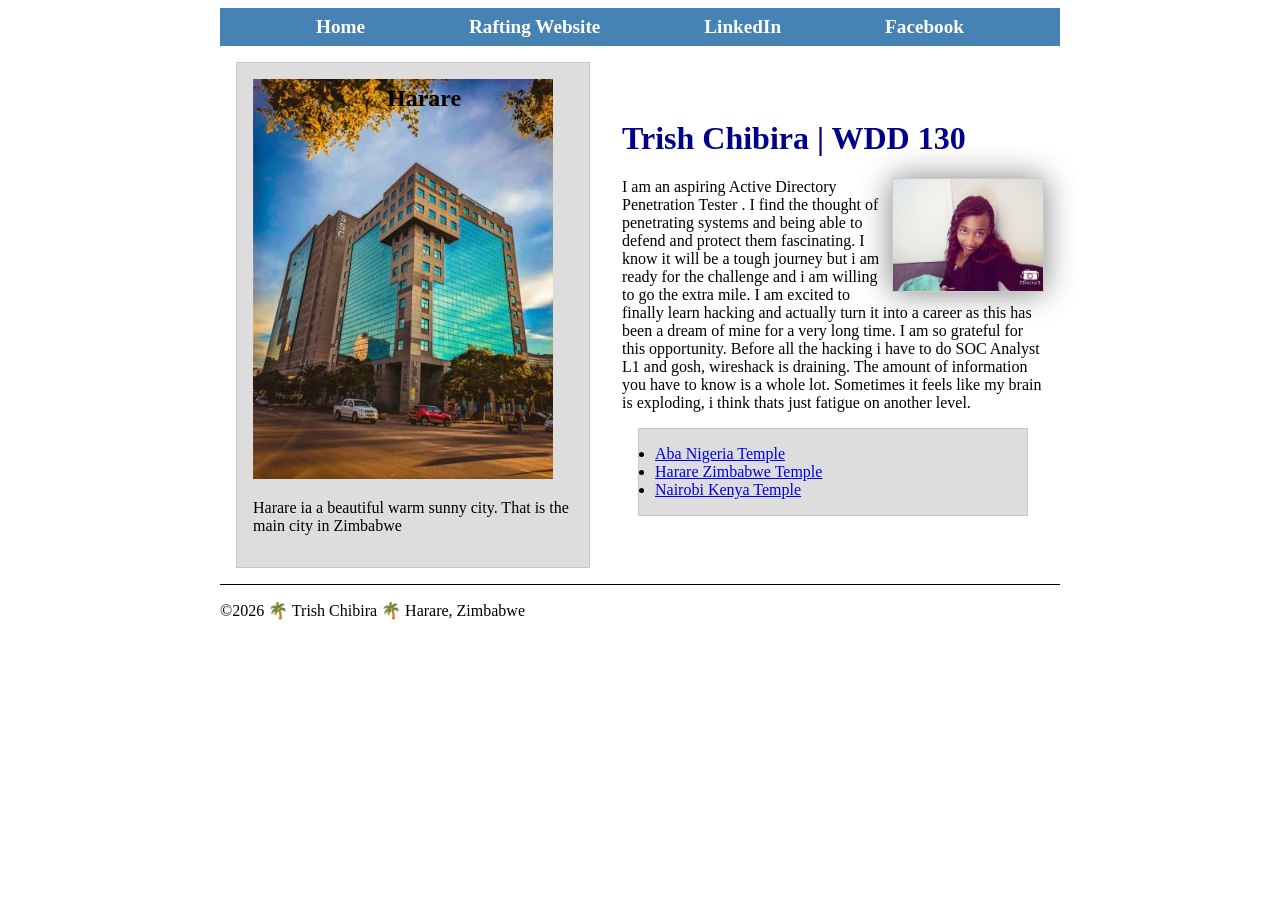
<file: index.html>
<!DOCTYPE html>
<html lang="en">

<head>
    <meta charset="UTF-8">
    <meta name="viewport" content="width=device-width, initial-scale=1.0">
    <title>Trish Chibira | WDD 130</title>
    <meta name="description"
      content="This homepage ha my name,the course i am studying and it has a small introduction of myself.">
    <meta name="author" content="Trish Chibira">
    <link rel="stylesheet" href="styles/styles.css">
</head>

<body>
    <header>
        <nav>

            <a href="#">Home</a>
            <a href="wwr/">Rafting Website</a>
            <a href="https://linkedin.com">LinkedIn</a>
            <a href="https://facebook.com">Facebook</a>
        </nav>

    </header>

    <div class="grid">
        <main>
            <h1>Trish Chibira | WDD 130</h1>
            <img src="images/profile.jpg" alt="Trish Chibira." width="200">
            <p> I am an aspiring Active Directory Penetration Tester . I find the thought of
                penetrating
                systems and being able to defend and protect them fascinating. I know it will be a
                tough
                journey but i am ready for the challenge and i am willing to go the extra mile. I am
                excited to finally learn hacking and actually turn it into a career as this has been
                a
                dream of mine for a very long time. I am so grateful for this opportunity. Before
                all
                the hacking i have to do SOC Analyst L1 and gosh, wireshack is draining. The amount
                of
                information you have to know is a whole lot. Sometimes it feels like my brain is
                exploding, i think thats just fatigue on another level.</p>
            <ul class="box">
                <li><a href="https://www.churchofjesuschrist.org/temples/details/aba-nigeria-temple"
                      target="_blank">Aba Nigeria Temple</a></li>
                <li><a href="https://www.churchofjesuschrist.org/temples/details/harare-zimbabwe-temple"
                      target="_blank">Harare Zimbabwe Temple</a></li>
                <li><a href="https://www.churchofjesuschrist.org/temples/details/nairobi-kenya-temple"
                      target="_blank">Nairobi Kenya Temple</a></li>
                </u>

        </main>
        <aside class="box">
            <h2>Harare</h2>
            <img src="images/hararee.jpg" alt="A beautiful view of Harare">
            <p>Harare ia a beautiful warm sunny city. That is the main city in Zimbabwe</p>

        </aside>
    </div>
    <footer>
        <p>©2026 🌴 Trish Chibira 🌴 Harare, Zimbabwe </p>

    </footer>

</body>

</html>
</file>
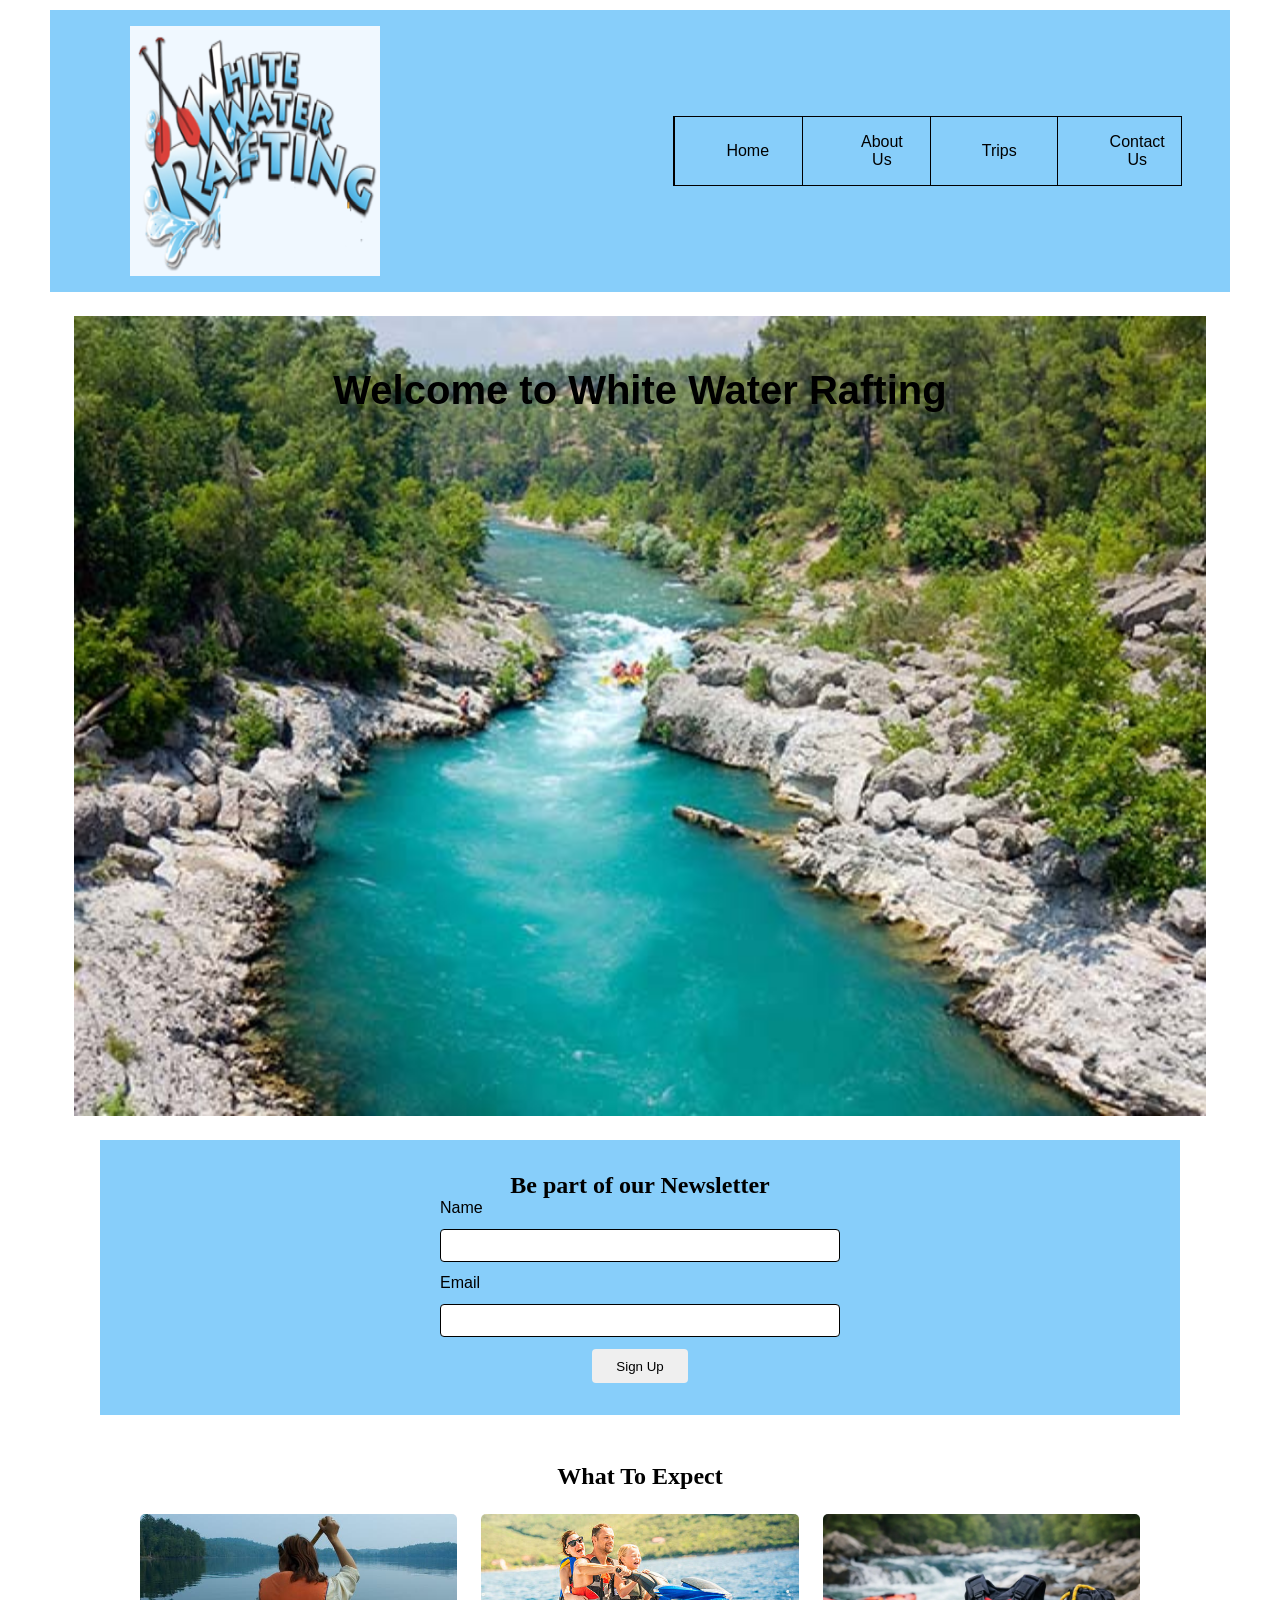
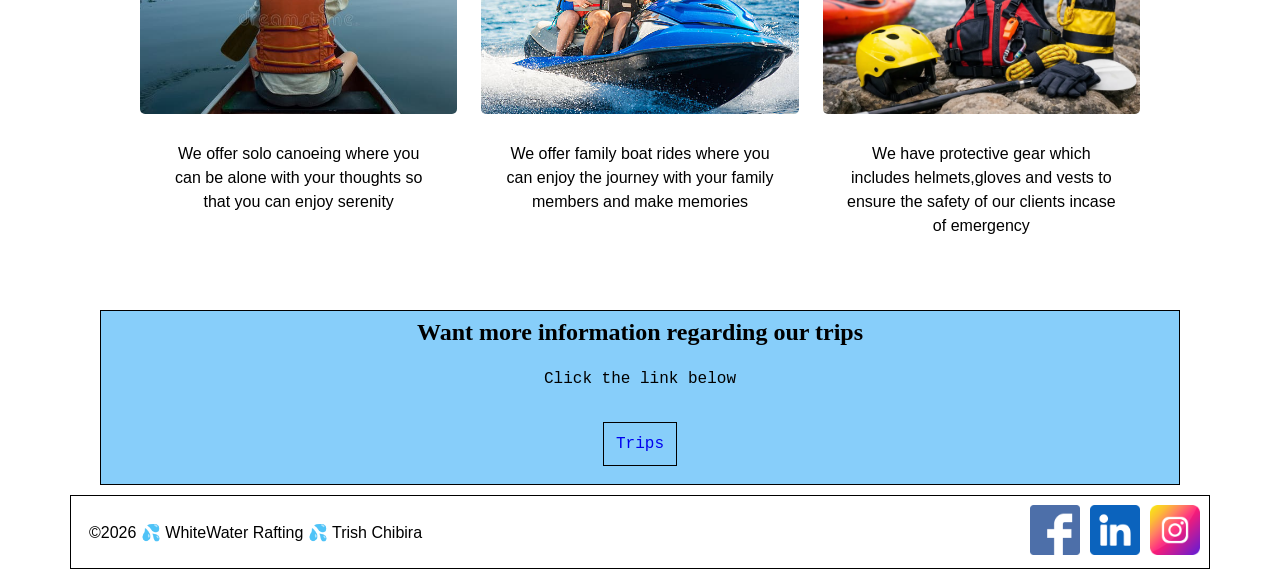
<file: wwr/index.html>
<!DOCTYPE html>
<html lang="en">

<head>
    <meta charset="UTF-8">
    <meta name="viewport" content="width=device-width, initial-scale=1.0">
    <title>Homepage: WhiteWater Rafting</title>
    <meta name="description"
      content="This is the WhiteWater Rafting homepage.It has the link to thhe trips page and a sign up form">
    <meta name="author" content="Trish Chibira">
    <link rel="stylesheet" href="styles/rafting.css">
</head>

<body>
    <header>
        <img src="images/rafting.png" alt="The website logo" >
        <nav>
            <ul>
                <li><a href="index.html">Home</a></li>
                <li><a href="about.html">About Us</a></li>
                <li><a href="trips.html">Trips</a></li>
                <li><a href="contact.html">Contact Us</a></li>
            </ul>
        </nav>

    </header>
    <main>
        <section class ="hero">
            <img src ="images/rafting5.jpg" alt="Beautiful rafting area">
            <h1>Welcome to White Water Rafting</h1>


        </section>
        <section class="signup">
            <h2>Be part of our Newsletter</h2>
            <form action="#" method="post">
                <label for="name">Name</label>
                <input type="text" id="name" name="name" required>

                <label for="email">Email</label>
                <input type="email" id="email" name="email" required>

                <button type="submit">Sign Up</button>
            </form>
        </section>
        
    
        <section class="offers">
            <h2>What To Expect</h2>
            <div class ="offers-grid">
                <div class="the-experience">
                    <img src="images/solocanoeing.jpg" alt="A girl experiencing solo canoeing">
                    <p>We offer solo canoeing where you can be alone with your thoughts so that you can enjoy serenity</p>
                </div>
                <div class="the-experience">
                    <img src="images/familyboatride.jpg" alt="A family experiencing a boat ride">
                    <p>We offer family boat rides where you can enjoy the journey with your family members and make memories</p>
                </div>
                <div class="the-experience">
                    <img src="images/gear.webp" alt="Protective gear">
                    <p>We have protective gear which includes helmets,gloves and vests to ensure the safety of our clients incase of emergency</p>
                </div>
                
            
            </div>
        </section>
        <section class="action-call">
            <h2>Want more information regarding our trips</h2>
            <p>Click the link below</p>
            <a href="trips.html" class="action-call button">Trips</a>
        </section>

    </main>
    

    <footer>
        <p> ©️2026 💦 WhiteWater Rafting 💦 Trish Chibira</p>
        <nav class="socialmedia">
            <a href="https://facebook.com">
                <img src="images/facebook.png" alt="Facebook Icon">
            </a>
            <a href="https://linkedin.com">
                <img src="images/linkedin.png" alt="LinkedIn Icon">
            </a>
            <a href="https://instagram.com">
                <img src="images/instagram.png" alt="Instagram Icon">
            </a>
        </nav>


    </footer>
</body>

</html>
</file>
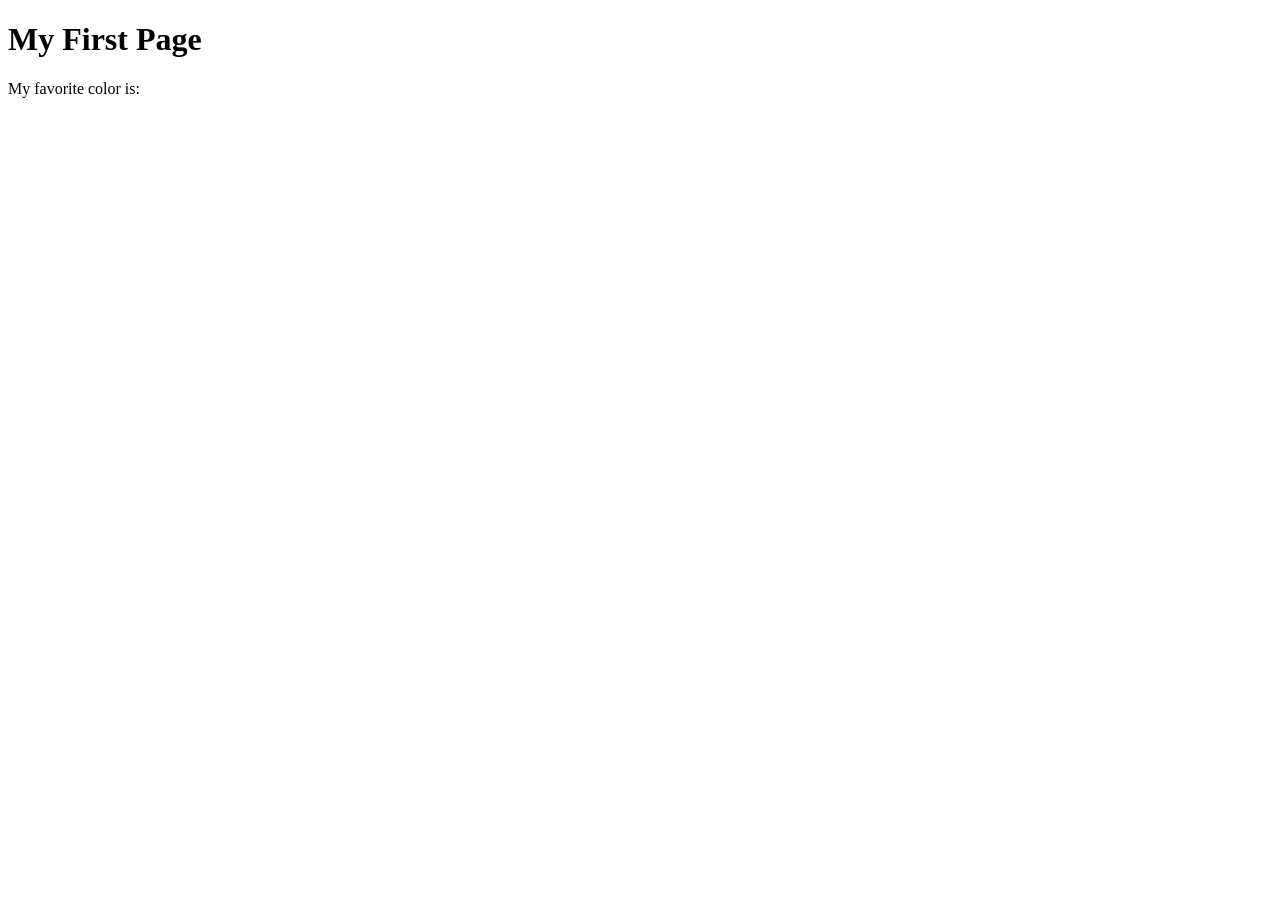
<file: week01/first-page.html>
<!DOCTYPE html>
<html lang="en">
<head>
    <meta charset="UTF-8">
    <meta name="viewport" content="width=device-width, initial-scale=1.0">
    <title>My First Page</title>
</head>
<body>
    <h1>My First Page</h1>
    <p>My favorite color is: </p>
</body>
</html>
</file>
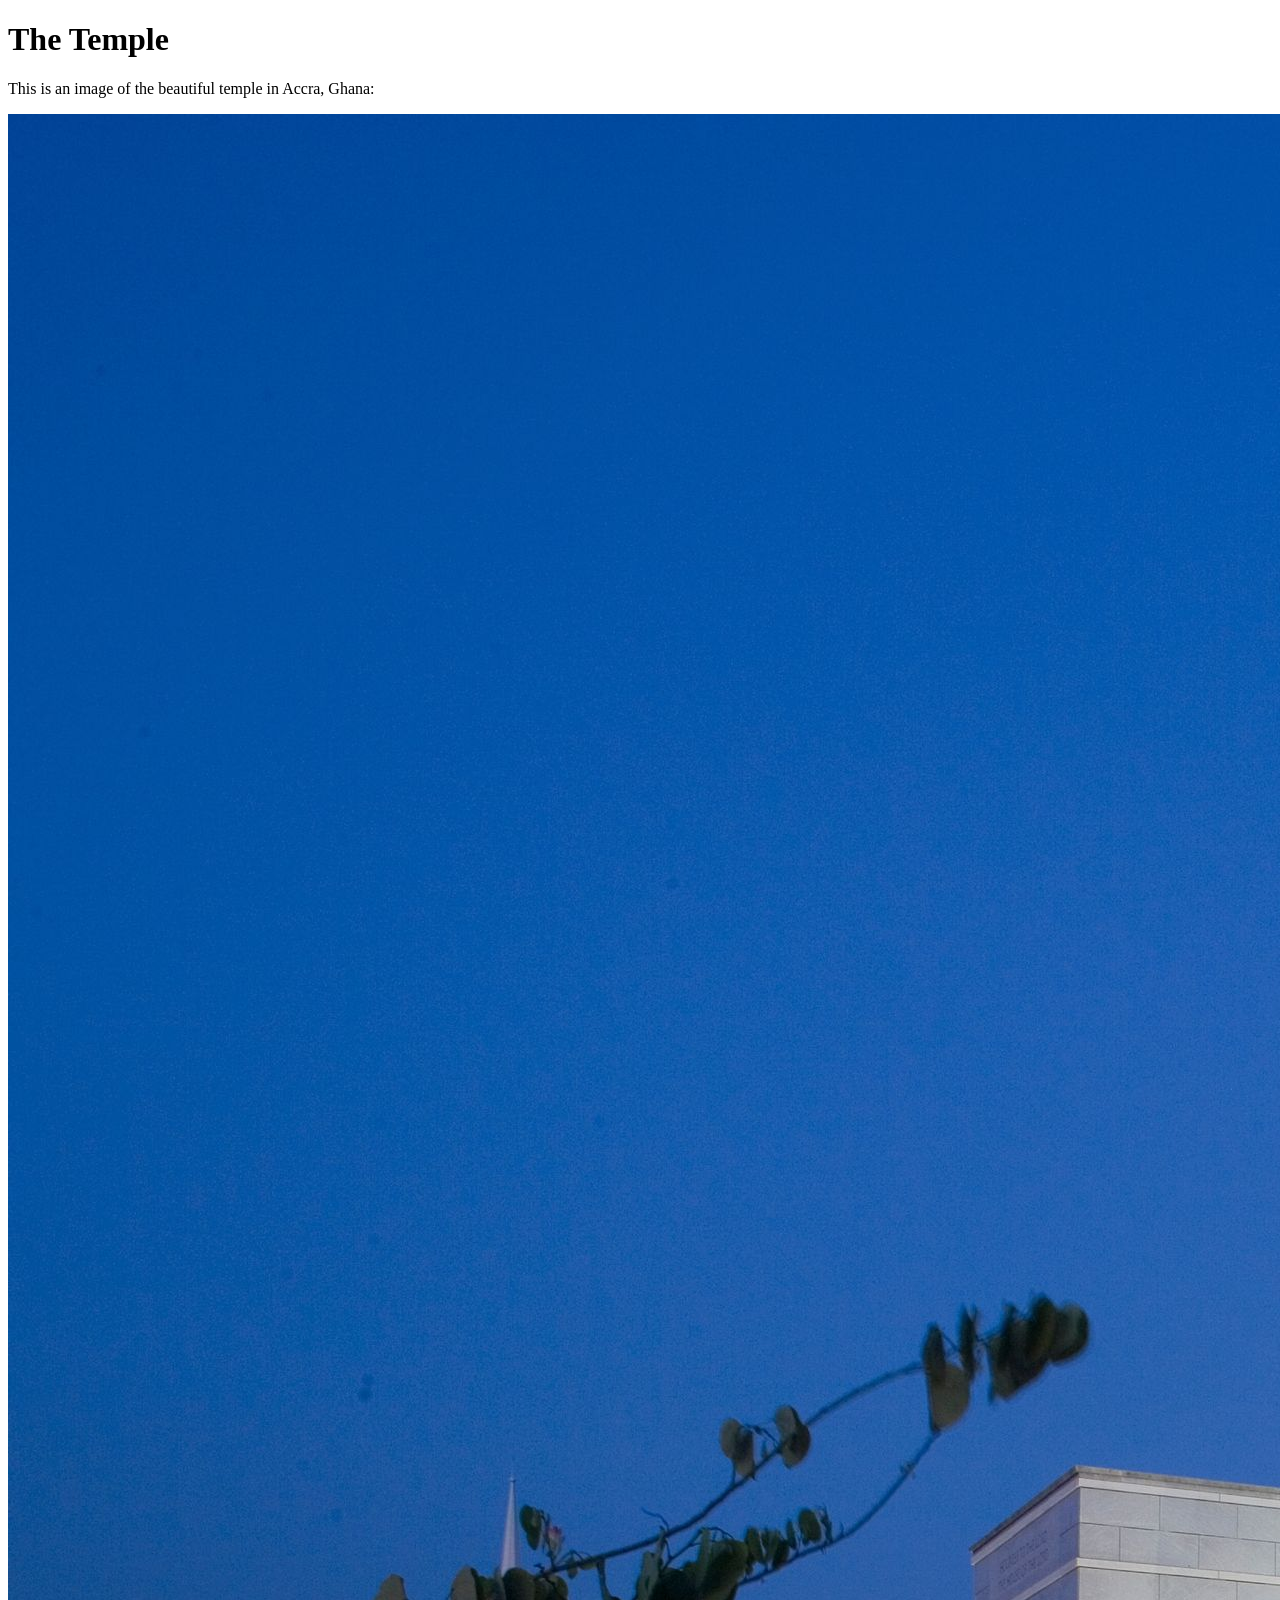
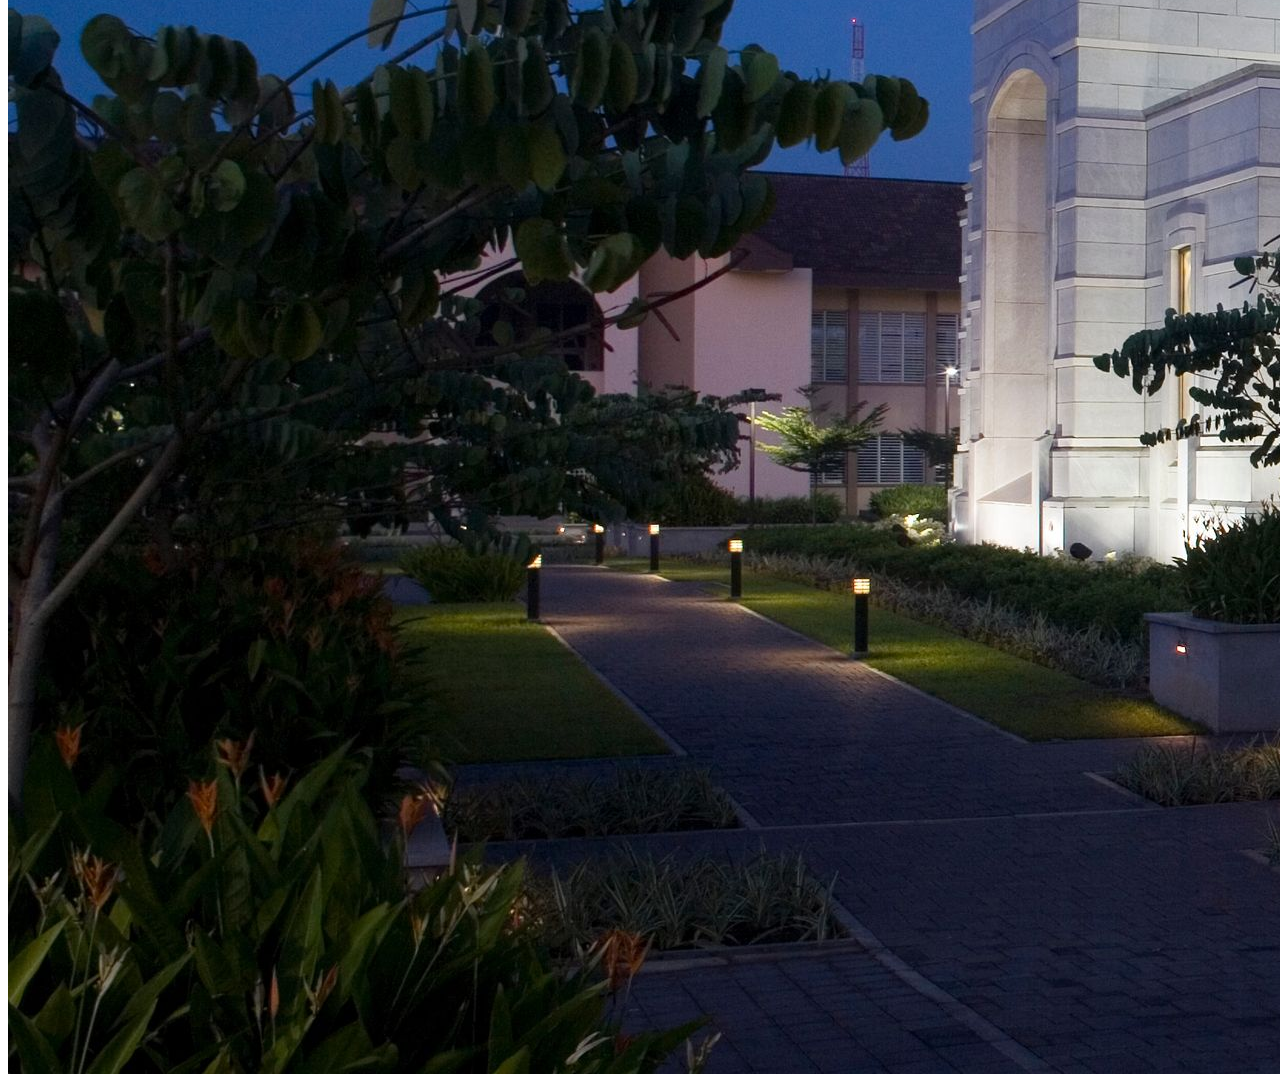
<file: week01/images.html>
<!DOCTYPE html>
<html lang="en">
<head>
    <meta charset="UTF-8">
    <meta name="viewport" content="width=device-width, initial-scale=1.0">
    <title>Temple Image</title>
</head>
<body>
    <h1>The Temple</h1>
    <p>This is an image of the beautiful temple in Accra, Ghana:</p>
    <img src="images/temple-large.jpeg" alt="The Accra Ghana Temple">
    
</body>
</html>
</file>
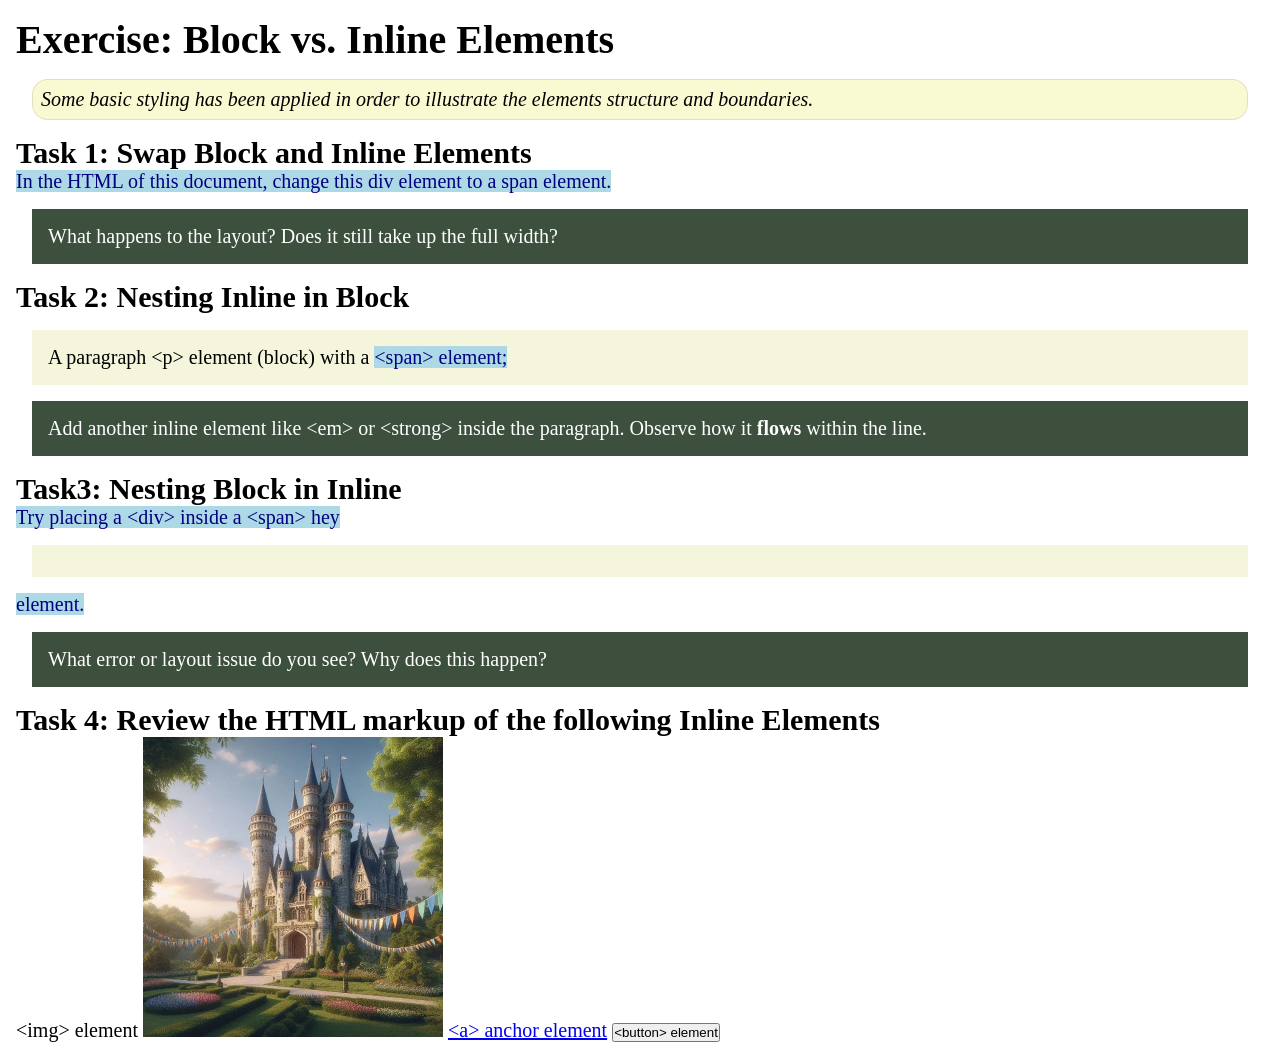
<file: week02/block-vs-inline.html>
<!DOCTYPE html>
<html lang="en">

<head>
    <meta charset="UTF-8">
    <meta name="viewport" content="width=device-width, initial-scale=1.0">
    <title>Exercise: Block vs. Inline Elements</title>
    <link rel="stylesheet" href="styles/block-vs-inline.css">
</head>

<body>
    <main>
        <h1>Exercise: Block vs. Inline Elements</h1>
        <p class="note">Some basic styling has been applied in order to illustrate the elements structure and
            boundaries.</p>

        <h2>Task 1: Swap Block and Inline Elements</h2>
        <span>In the HTML of this document, change this div element to a span element.</span>

        <p class="question">What happens to the layout? Does it still take up the full width?</p>

        <h2>Task 2: Nesting Inline in Block</h2>
        <p>A paragraph &lt;p&gt; element (block) with a <span>&lt;span&gt; element;</span></p>
        <p class="question">Add another inline element like &lt;em&gt; or &lt;strong&gt; inside the paragraph. Observe
            how it <strong>flows</strong> within the line.</p>

        <h2>Task3: Nesting Block in Inline</h2>
        <span>Try placing a &lt;div&gt; inside a &lt;span&gt; hey<div></div>element.</span>
            <p class="question">What error or layout issue do you see? Why does this happen?</p>


            <h2>Task 4: Review the HTML markup of the following Inline Elements</h2>
        &lt;img&gt; element
        <img src="images/castle.webp" alt="placeholder image (images are inline)" width="300" height="300">
        <a href="https://churchofjesuschrist.org">&lt;a&gt; anchor element</a>
        <button type="button">&lt;button&gt; element</button>
    </main>
</body>

</html>
</file>
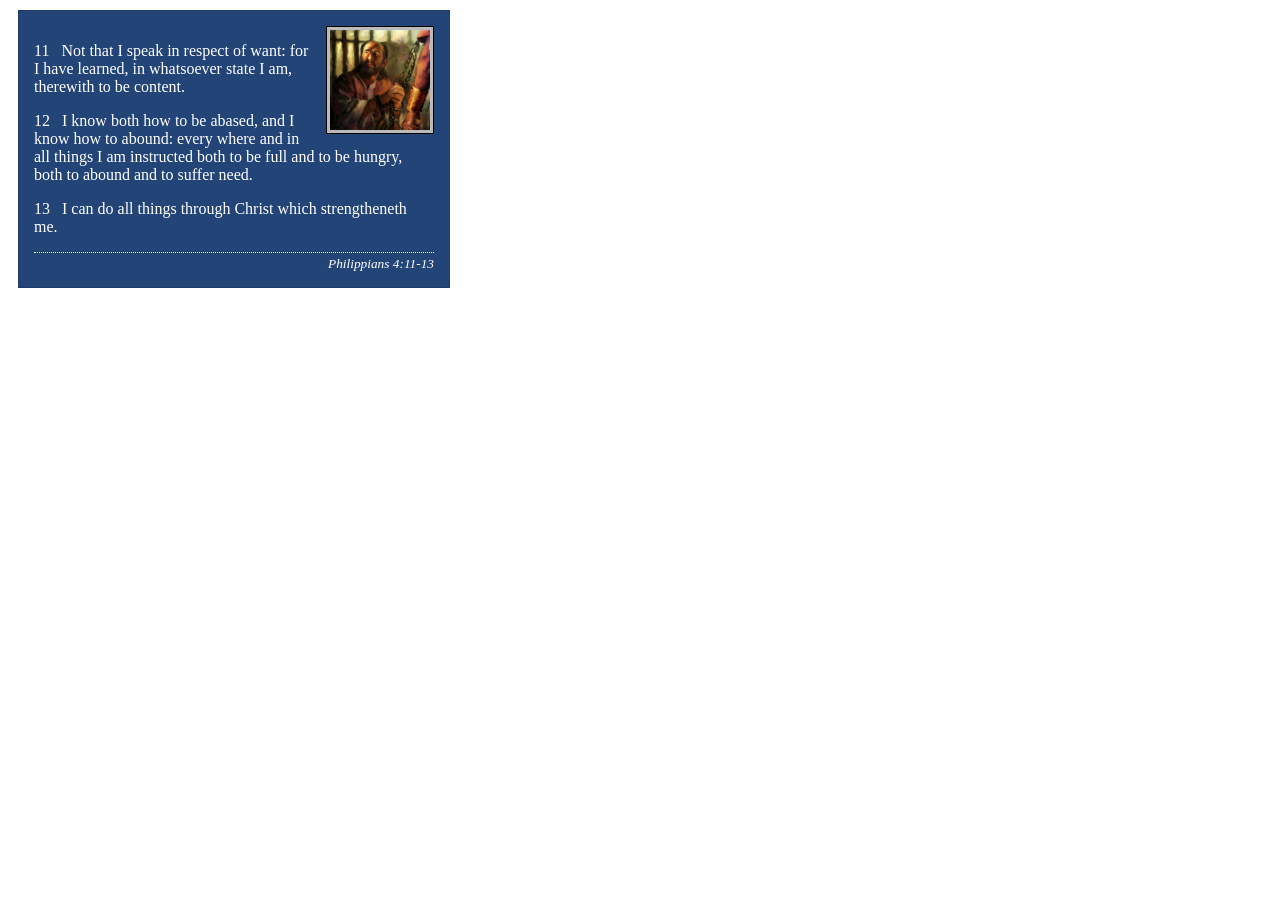
<file: week02/box-model-solution.html>
<!DOCTYPE html>
<html lang="en">
<head>
    <meta charset="UTF-8">
    <meta name="viewport" content="width=device-width, initial-scale=1.0">
    <title>Box Model Activity</title>
    <link rel="stylesheet" href="styles/box-model-solution.css">
</head>
<body>
    <main>
        <div class="callout">
            <img src="images/apostle-paul-imprisoned.webp" alt="Paul the Apostle - Imprisoned in Rome" width="200" height="200">
            <blockquote>
                <p>11 &nbsp; Not that I speak in respect of want: for I have learned, in whatsoever state I am, therewith to be content.</p>
                <p>12 &nbsp; I know both how to be abased, and I know how to abound: every where and in all things I am instructed both to be full and to be hungry, both to abound and to suffer need.</p>
                <p>13 &nbsp; I can do all things through Christ which strengtheneth me.</p>
            </blockquote>
            <cite>Philippians 4:11-13</cite>
        </div>
    </main>
</body>
</html>
</file>
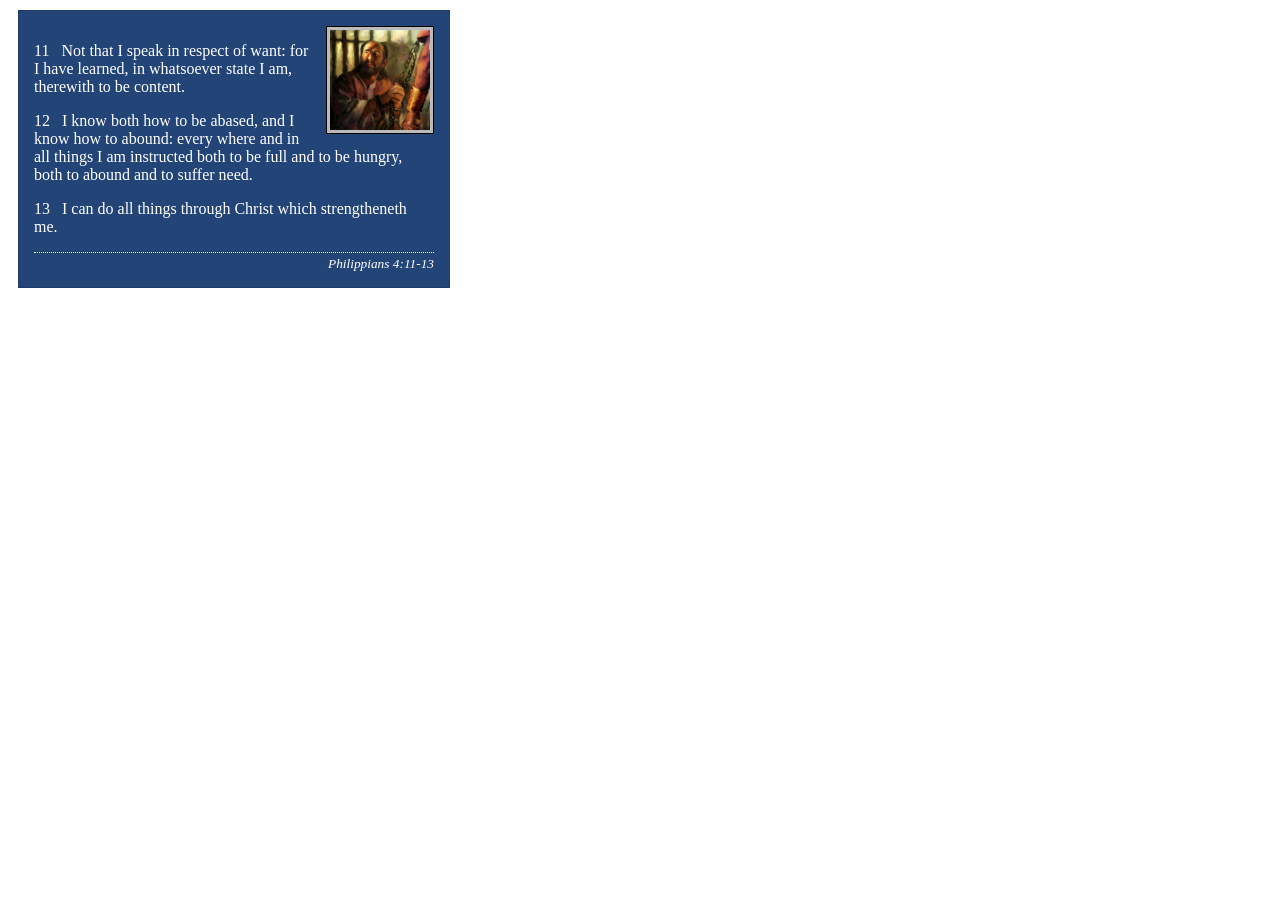
<file: week02/box-model.html>
<!DOCTYPE html>
<html lang="en">
<head>
    <meta charset="UTF-8">
    <meta name="viewport" content="width=device-width, initial-scale=1.0">
    <title>Box Model Activity</title>
    <link rel="stylesheet" href="styles/box-model.css">

</head>
<body>
    <main>
        <div class="callout">
            <img src="images/apostle-paul-imprisoned.webp" alt="Paul the Apostle - Imprisoned in Rome" width="200" height="200">
            <blockquote>
                <p>11 &nbsp; Not that I speak in respect of want: for I have learned, in whatsoever state I am, therewith to be content.</p>
                <p>12 &nbsp; I know both how to be abased, and I know how to abound: every where and in all things I am instructed both to be full and to be hungry, both to abound and to suffer need.</p>
                <p>13 &nbsp; I can do all things through Christ which strengtheneth me.</p>
            </blockquote>
            <cite>Philippians 4:11-13</cite>
        </div>
    </main>
</body>
</html>
</file>
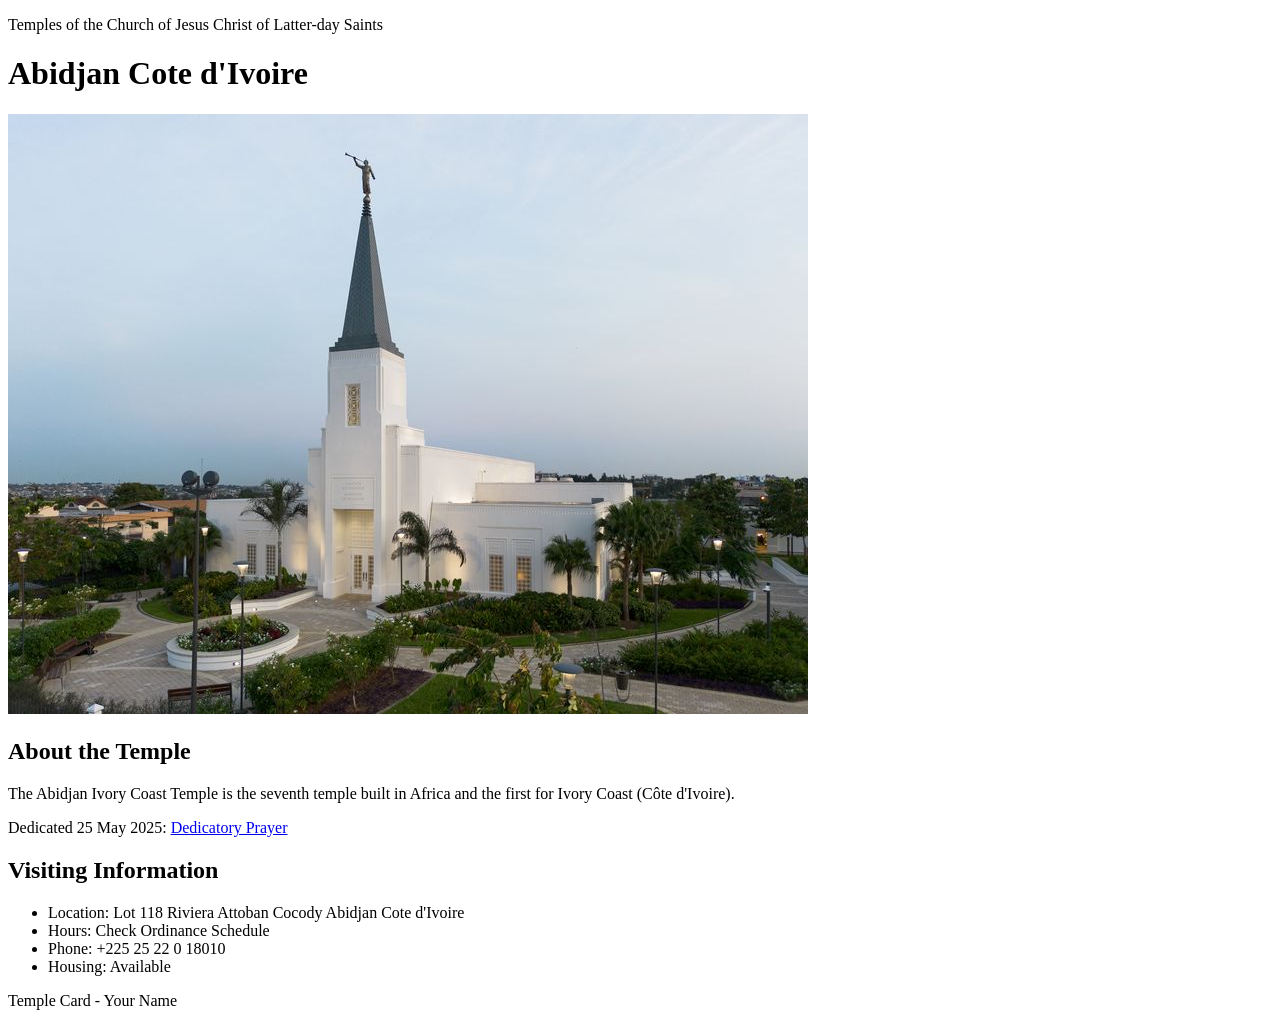
<file: week02/temple.html>
<!DOCTYPE html>
<html lang="en">

<head>
    <meta charset="UTF-8">
    <meta name="viewport" content="width=device-width, initial-scale=1.0">
    <title>Temple Card - Abidjan Cote d'Ivoire</title>
</head>

<body>
    <header>
        <p>Temples of the Church of Jesus Christ of Latter-day Saints</p>
    </header>
    <main>
        <h1>Abidjan Cote d'Ivoire</h1>
        <picture>
            <img src="images/abidjan-ivory-coast.jpeg" alt="Abidjan Cote d'Ivoire Temple">
        </picture>
        <section>
            <h2>About the Temple</h2>
            <p>The Abidjan Ivory Coast Temple is the seventh temple built in Africa and the first for Ivory Coast (Côte
                d'Ivoire).</p>
            <p>Dedicated 25 May 2025: <a
                    href="https://www.churchofjesuschrist.org/temples/dedicatory-prayer/abidjan-ivory-coast-temple/2025-05-25?lang=eng"
                    target="_blank" rel="noopener noreferrer">Dedicatory Prayer</a></p>
        </section>
        <section>
            <h2>Visiting Information</h2>
            <ul>
                <li>Location: Lot 118 Riviera Attoban Cocody Abidjan Cote d'Ivoire</li>
                <li>Hours: Check Ordinance Schedule</li>
                <li>Phone: +225 25 22 0 18010</li>
                <li>Housing: Available</li>
            </ul>
        </section>
    </main>
    <footer>
        <p>Temple Card - Your Name</p>
    </footer>
</body>

</html>
</file>
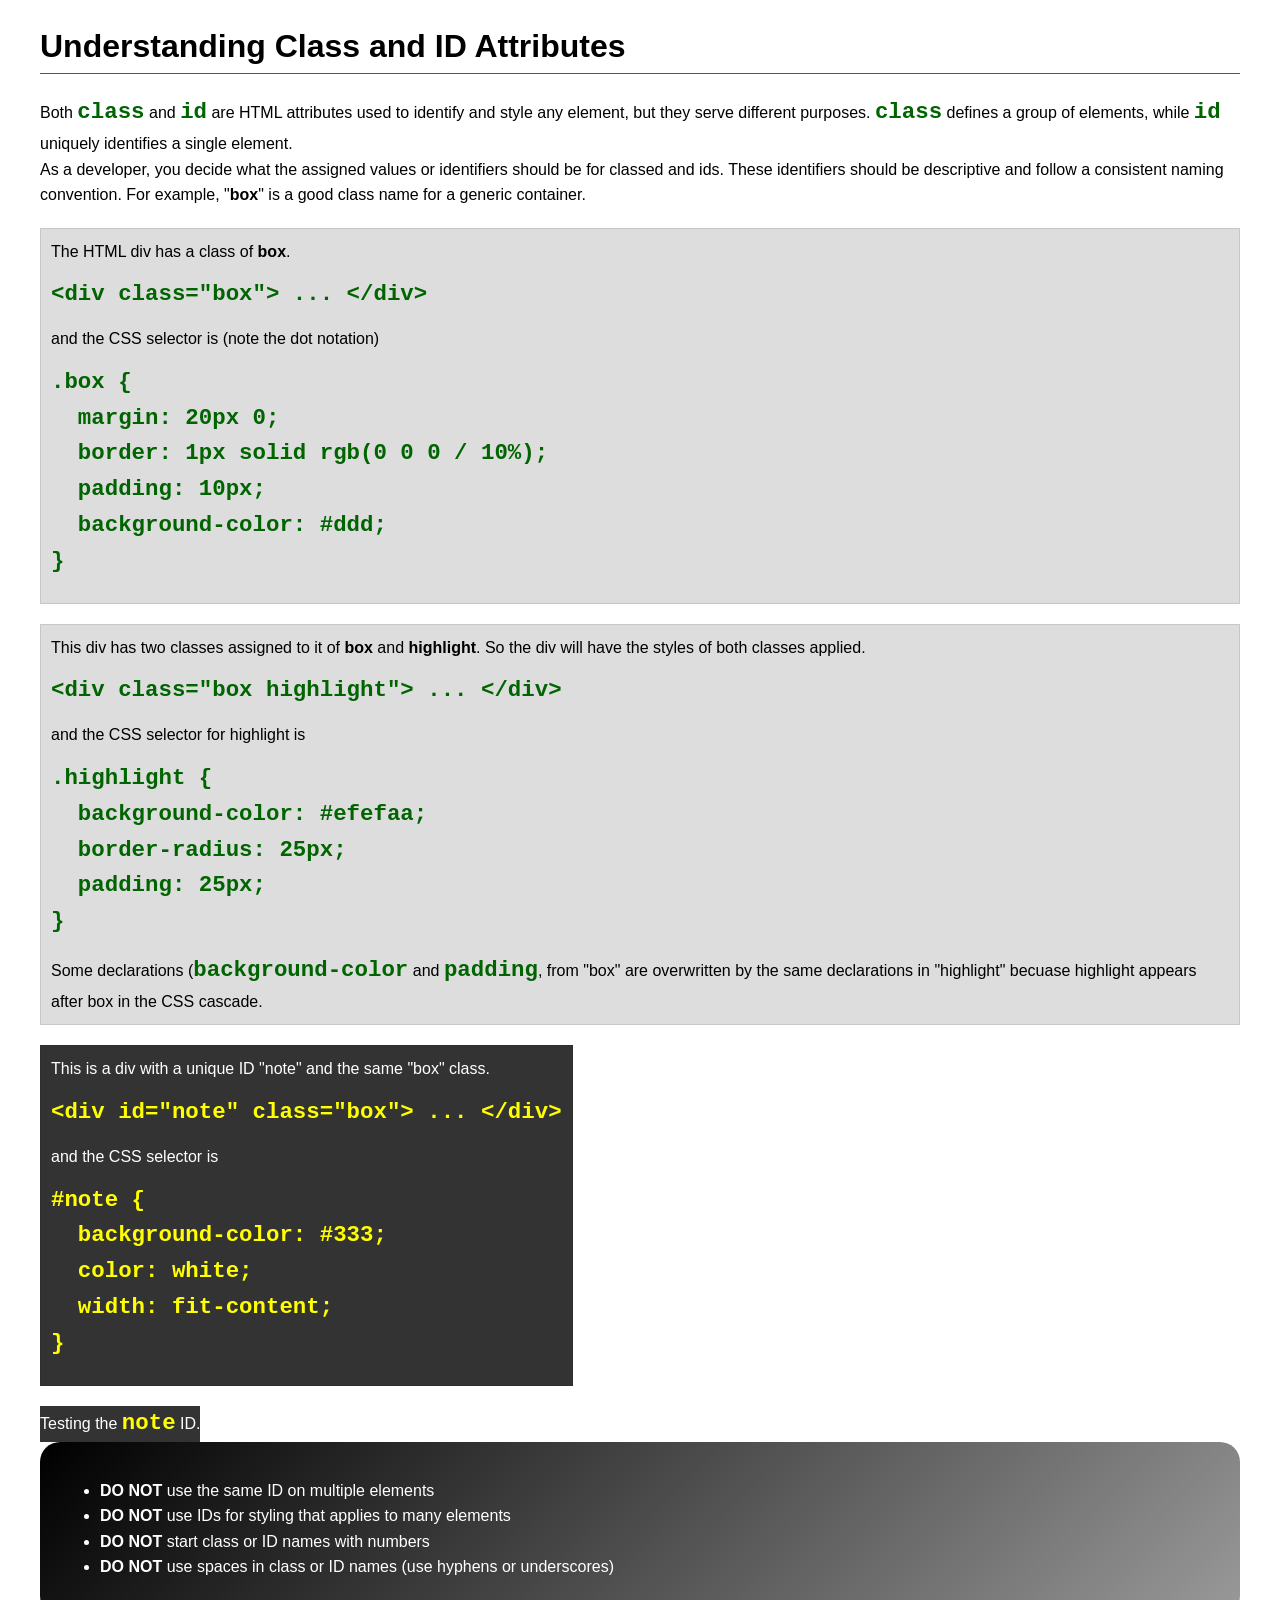
<file: week03/class-and-id.html>
<!DOCTYPE html>
<html lang="en">

<head>
    <meta charset="UTF-8">
    <meta name="viewport" content="width=device-width, initial-scale=1.0">
    <title>Class vs ID Attributes</title>
    <link rel="stylesheet" href="styles/class-and-id.css">
</head>

<body>
    <h1>Understanding Class and ID Attributes</h1>
    <p>Both <code>class</code> and <code>id</code> are HTML attributes used to identify and style any element, but they
        serve different purposes. <code>class</code> defines a group of elements, while <code>id</code> uniquely
        identifies a single element.</p>
    <p>As a developer, you decide what the assigned values or identifiers should be for classed and ids. These
        identifiers should be
        descriptive and follow a consistent naming convention. For example, "<strong>box</strong>" is a good class name
        for a generic container.</p>
    <div class="box">
        <p>The HTML div has a class of <strong>box</strong>.</p>
        <pre><code class="html">&lt;div class="box"&gt; ... &lt;/div&gt;</code></pre>
        and the CSS selector is (note the dot notation)
        <pre><code class="css">.box {
  margin: 20px 0;
  border: 1px solid rgb(0 0 0 / 10%);
  padding: 10px;
  background-color: #ddd; 
}</code></pre>
    </div>

    <div class="box">
        <p>This div has two classes assigned to it of <strong>box</strong> and <strong>highlight</strong>. So the div
            will have the styles of both classes applied.</p>
        <pre><code class="html">&lt;div class="box highlight"&gt; ... &lt;/div&gt;</code></pre>
        and the CSS selector for highlight is
        <pre><code class="css">.highlight {
  background-color: #efefaa;
  border-radius: 25px;
  padding: 25px;
}</code></pre>
<p>Some declarations (<code>background-color</code> and <code>padding</code>, from "box" are overwritten by the same declarations in "highlight" becuase highlight appears after box in the CSS cascade.</p>
    </div>

    <div id="note" class="box">
        <p>This is a div with a unique ID "note" and the same "box" class.</p>
        <pre><code class="html">&lt;div id="note" class="box"&gt; ... &lt;/div&gt;</code></pre>
        and the CSS selector is
        <pre><code class="css">#note {
  background-color: #333;
  color: white;
  width: fit-content;
}</code></pre>
    </div>

    <div id="note">
        <p>Testing the <code>note</code> ID.</p>
    </div>

    <section id="best-practice">
        <ul>
            <li><strong>DO NOT</strong> use the same ID on multiple elements</li>
            <li><strong>DO NOT</strong> use IDs for styling that applies to many elements</li>
            <li><strong>DO NOT</strong> start class or ID names with numbers</li>
            <li><strong>DO NOT</strong> use spaces in class or ID names (use hyphens or underscores)</li>
        </ul>
    </section>




</body>

</html>
</file>
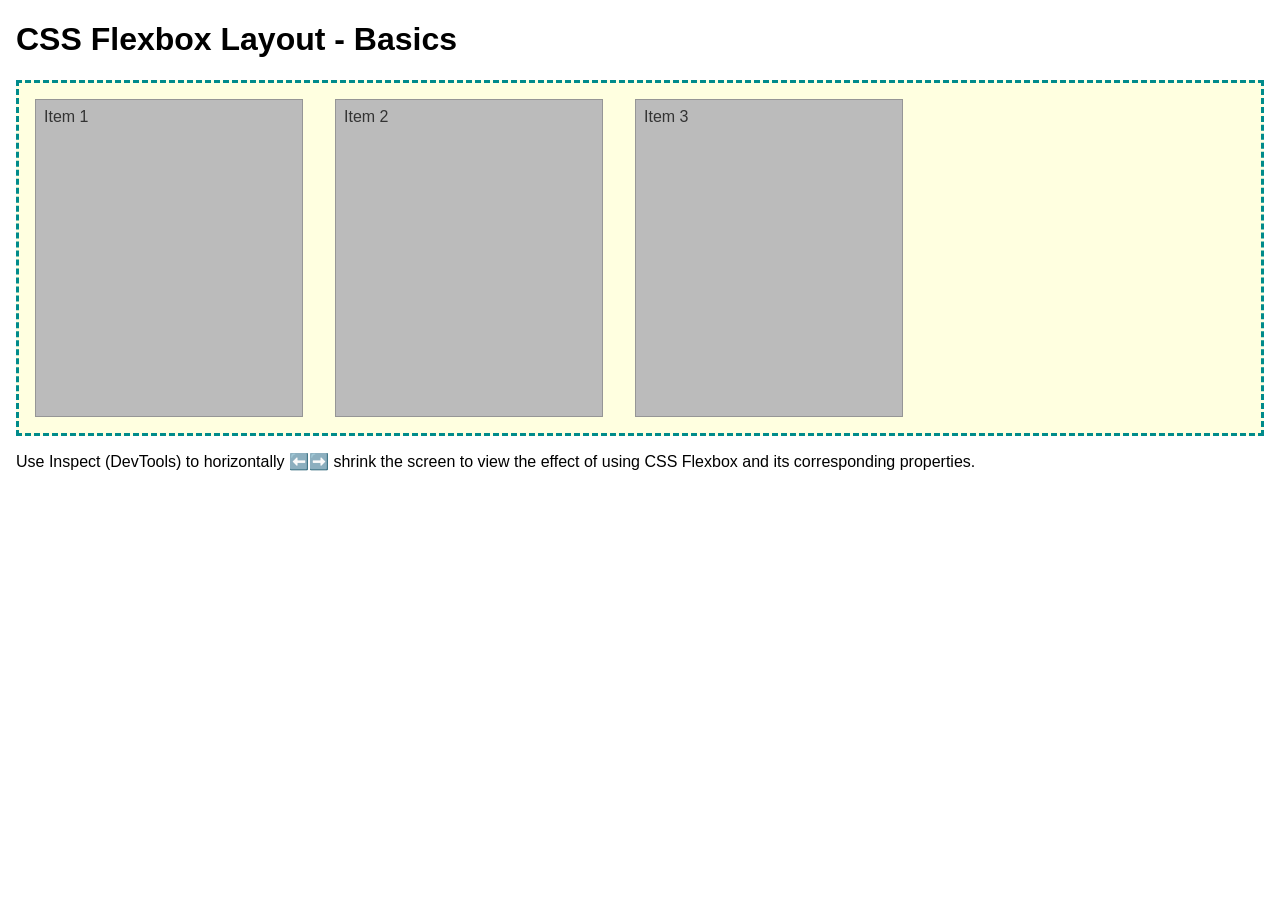
<file: week04/flexbox-layout.html>
<!DOCTYPE html>
<html lang="en">
<head>
    <meta charset="UTF-8">
    <meta name="viewport" content="width=device-width, initial-scale=1.0">
    <title>CSS Flexbox Layout - Basics</title>
    <link rel="stylesheet" href="styles/flexbox.css">
</head>
<body>
    <main>
        <h1>CSS Flexbox Layout - Basics</h1>
        <div class="flex-container">
            <div class="flex-item item1">Item 1</div>
            <div class="flex-item item2">Item 2</div>
            <div class="flex-item item3">Item 3</div>
        </div>
        <p>Use Inspect (DevTools) to horizontally ⬅️➡️ shrink the screen to view the effect of using CSS Flexbox and its corresponding properties.</p>
    </main>
</body>
</html>
</file>
<file: styles/styles.css>
:root {
    --text-align: centre;
    --height: auto;
    --border: 1px solid rgb(0 0 0 /0.2);
    --margin: 0;
    --padding: 0;
    --box-sizing: border-box;

}

main {
    grid-column: 2/3;
    margin: 1rem;

}

aside {
    width: 20rem;
    margin: var(--margin);
    border: var(--border);
    padding: var(--padding);
    background-color: #eee;
    color: #333;
    text-align: var(--text-align);
    position: relative;
    grid-column: 1/2;
    grid-row: 1/2;

}

aside h2 {
    position: absolute;
    top: 2px;
    left: 150px;

}

aside img {
    width: 300px;
    height: 400px;

}

main img {
    width: 150px;
    height: var(--height);
    border: var(--border);
    padding: var(--padding);
    box-shadow: 0 0 30px gray;
    float: right;

}

p {
    padding: var(--padding);
}

footer {
    margin-top: 15px;
    border-top: 1px solid #000;
    text-align: var(--text-align);
}

nav {
    background-color: steelblue;
    padding: var(--padding);
    display: flex;
    justify-content: space-evenly;
    align-items: center;

}

nav a {
    color: white;
    display: block;
    padding: 0.5rem;
    text-decoration: none;
    font-size: 1.2rem;
    font-weight: 700;
}

h1 {
    color: darkblue;
    border-bottom: 2rem;

}

/* Class Selectors */
.box {
    margin: 1rem;
    border: 1px solid rgb(0 0 0 / 10%);
    padding: 1rem;
    background-color: #ddd;
    color: #000;

}

footer,
header,
.grid {
    max-width: 840px;
    margin: 0 auto;
}

.grid {
    display: grid;
    align-items: center;

}
</file>
<file: wwr/styles/rafting.css>
:root {
    --primary-color: black;
    --secondary-color: lightskyblue;
    --heading-font: 'Times New Roman', Times, serif;
    --body-font: Arial, Helvetica, sans-serif;
    --display:flex;

}

* {
    margin: 0;
    padding: 0;
    box-sizing: border-box;

}

body {
    font-family: var(--body-font);
    color: var(--primary-color);

}

header,
main,
.employees
.hero {
    margin: 10px 50px;
}

header {
    display: grid;
    grid-template-columns: auto 1fr;
    align-items: center;
    padding: 0 1rem 1rem 5rem;
    padding-top: 1rem;

    background-color: var(--secondary-color)
}

header img {
    background-color: aliceblue;
    width: 250px;
    height: 250px;

}

h2 {
    font-family: var(--heading-font);
    color: var(--primary-color);
    text-align: center;

}

p,
section {
    margin: 16px;
    padding: 8px;
}

nav {
    margin: 16px;
    padding: 8px;
    justify-self: end;
    margin-right: 1.5rem;

}

nav ul {
    display: var(--display);

    flex-direction: row;
    gap: 4px;
    justify-content: flex-start;
    margin: 0px;
    list-style: none;
    border: 0.5px solid black;
    text-decoration: none;
    max-width: 100%;
}

nav ul li {
    border-left: 0.5px solid black;
    padding: 1rem;
    display: var(--display);
    align-items: center;
    flex: 1 1 0;
    text-align: center;

}

nav ul li :last-child {
    border-right: none;
}

nav ul li a {
    text-decoration: none;
    text-align: center;
    color: black;
    padding-left: 35px;
    padding-bottom: 0;

}

.socialmedia a {
    text-decoration: none;
}

.hero {
    position: relative;

    
}

.hero h1 {
    position: absolute;
    top: 10%;
    left: 50%;
    transform: translate(-50%, -50%);
    color: black;
    font-size: 2.5rem;
    text-align: center;
    margin: 0;
    width: 90%;

}

.hero img {
    display: block;
    width: 100%;
    height: 800px;
}

.company-details h1 {
    width: 100%;
    padding: 16px;
    text-align: center;
    opacity: 1;
}

.hero article img {
    float: right;
    width: 70px;
    height: 70px;

}

.hero article {
    position: absolute;
    bottom: 40px;
    left: 20px;
    right: 20px;
    color: var(--primary-color);
    border-radius: 8px;
    background-color: var(--secondary-color);

}

.adventure {
    text-align: center;
    padding-top: 20px;
    margin: 20px;
}

.adventure-pictures {
    display: var(--display);
    justify-content: space-between;
    align-items: center;
    gap: 5px;

}

.adventure-pictures figure {
    display: var(--display);
    flex-direction: column;
    align-items: center;
    margin: 20px;
    flex: 1;

}

.history {
    text-align: center;

}

.history-info {
    display: grid;
    grid-template-columns: 1fr auto 1fr;
    gap: 20px;
    align-items: center;
}

.history-info p {
    text-align: justify;

}

.history-info img {
    width: 250px;
}

footer {
    display: var(--display);
    justify-content: space-between;
    align-items: center;
    border: 1px solid black;
    margin: 8px 70px;

}

footer p {
    font-size: 1rem;
    margin: 10px 10px;
}

footer .socialmedia {
    display: var(--display);
    gap: 10px;
    margin: 1.1px 1.1px;

}

footer .socialmedia img {
    width: 50px;
}

.company-details {
    text-align: center;
    padding: 20px;
}

.company-details address {
    font-style: normal;
    line-height: 1.6;
}

.map {
    flex: 1;
    margin: 0 10px;
}

.map iframe {
    width: 100%;
    height: 400px;
    max-width: 400px;
    display: block;
    border: 0;
    margin: 0 13px;
}

.info-content {
    display: var(--display);
    gap: 20px;
    flex-wrap: wrap;
    align-items: flex-start;
    padding: 10px;

}

.contact-info {
    flex: 1;
    flex-direction: column;
    gap: 12px;
    display: flex;
    margin: 0 5%;
    flex-wrap: nowrap;
    align-items: flex-start;
    padding: 10px;
}

.info-content label {
    font-weight: normal;
    display: block;
}

.form-group {
    display: var(--display);
    flex-direction: column;
    gap: 5px;
}

.formrow input[type="text"],
.formrow input[type="email"] {
    padding: 8px;
    border: 1px solid black;
    font-size: 1rem;
    flex: 1;

}

.messagerow {
    display: var(--display);
    flex-direction: column;
    gap: 6px;
}

.messagerow textarea {
    padding: 8px;
    border: 1px solid black;
    font-size: 1rem;
}

.checking-boxes {
    display: var(--display);
    align-items: center;
    gap: 8px;
    font-weight: normal;
}

.button {
    padding: 12px;
    border: 1px solid black;
    cursor: pointer;
    font-size: 1rem;
}

.employee{
    flex: 1%;
    min-width: 200px;
    text-align: center;
    display: var(--display);
    flex-direction: column;
    align-items: center;


}

.employee-structure {
    display: var(--display);
    justify-content: center;
    gap: 2rem;
    align-items: flex-start;
    margin-top: 1.5rem;
}

.employeeimg{
    object-fit: cover;
    margin-bottom: 0.75rem;
    width: 100%;
    max-width: 250px;
    height: 250px;
    border-radius: 8px;

}

.formrow {
    display: var(--display);
    gap: 15px;
    align-items: flex-start;
}

.formrow label :first-child,
.formrow p:first-child {
    font-weight: normal;
    max-width: 100%;
    padding: 4px;
}

.radios {
    display: var(--display);
    flex-direction: column;
    gap: 4px;
}

.radios label {
    display: var(--display);
    align-items: center;
    gap: 8px;
    font-weight: normal;
}

.signup {
    padding: 2rem;
    text-align: center;
    background-color: var(--secondary-color);
    margin: 10px 50px;
}

.signup form {
    display: var(--display);
    flex-direction: column;
    align-items: center;
    gap: 0.75rem;
    max-width: 400px;
    margin: 0 auto;
}

.signup label {
    align-self: start;
    font-weight: normal;

}

.signup input {
    width: 100%;
    padding: 0.5rem;
    border: 1px solid black;
    border-radius: 4px;

}

.signup button {
    padding: 0.6rem 1.5rem;
    border: none;
    border-radius: 4px;
    cursor: pointer;
}

.offers {
    padding: 2rem 1rem;
    text-align: center;
}

.offers-grid {
    display: grid;
    grid-template-columns: repeat(auto-fit, minmax(220px, 1fr));
    gap: 1.5rem;
    max-width: 1000px;
    margin: 1.5rem auto 0;
}

.the-experience img {
    width: 100%;
    height: 200px;
    object-fit: cover;
    border-radius: 5px;
}

.the-experience p {
    text-align: center;
    line-height: 1.5;
}

.signup-action-call {
    display: grid;
    grid-template-columns: 1fr 1fr;
    gap: 2rem;
    padding: 2rem 1rem;
    align-items: start;
    background-color: var(--secondary-color);

}
.action-call{
    display: var(--display);
    flex-direction: column;
    align-items: center;
    justify-content:center;
    text-align: center;
    font-family: 'Courier New', Courier, monospace;
    font-size: medium;
    border:1px solid black;
    text-decoration: none;
    margin: 10px 50px;
    background-color: lightskyblue;
}



@media(max-width:700px) {
    .signup-action-call {
        grid-template-columns: 1fr;
    }
}
.trip-grid{
    display: var(--display);
    gap: 2rem;
    justify-content: center;
    align-items: flex-start;
    margin-top: 1rem;
}
.trip{
    flex:1;
    min-width: 220px;
    text-align: center;
    display: var(--display);
    flex-direction: column;
    align-items: center;
}
.trip img{
    width: 100%;
    max-width: 300px;
    height: 200px;
    object-fit: cover;
    border-radius: 8px;
    margin-bottom: 1rem;

}
.trip h3{
    margin-bottom: 0.5rem;
}
trip p{
    line-height: 1.5;
    max-width: 280px;
}
@media(max-width: 768px){
    .trip-grid{
        flex-direction: column;
        align-items: center;
    }
}table{
    width: 100%;
    border-collapse: collapse;
    margin: 1.1px 1.1px;
}
th, td{
    border: 1px solid black;
    padding: 10px 15px;
    text-align: left;
}
th{
    background-color: antiquewhite;
    font-weight: bold;
}
.contact-link{
    text-align: center;
    padding: 2rem 1rem;
    margin: 1.1px 1.1px;
    background-color:lightskyblue
}
.contact-info h2{
    font-size: 1.6rem;

}
</file>
<file: week02/styles/block-vs-inline.css>
* {
    margin: 0;
    padding: 0;
}

body {
    font-size: 20px;
    margin: 1rem;
}

p,
div {
    background-color: beige;
    margin: 1rem;
    padding: 1rem;
}

span {
    color: navy;
    background-color: lightblue;
}

code {
    margin: 0;
    padding: 0;
    color: green;
    font-size: 1.2rem;
}

.note {
    font-style: italic;
    background-color: lightgoldenrodyellow;
    border-radius: 1rem;
    border: 1px solid rgb(0 0 0 / 10%);
    margin: 1rem;
    padding: .5rem;
}

.question {
    background-color: #3d503d;
    color: #fff;
}
</file>
<file: week02/styles/box-model-solution.css>
.callout {
    max-width: 400px;
    margin: 10px;
    border: 1px solid rgba(0, 0, 0, .1);
    padding: 15px;
    background-color: #247;
    color: #fff;
}

.callout img {
    float: right;
    margin: 0 0 10px 15px;
    border: 1px solid #000;
    padding: 3px;
    background-color: #bbb;
    width: 100px;
    height: auto;

}

blockquote {
    margin: 0;
}

cite {
    display: block;
    border-top: 1px dotted #fff;
    padding-top: 3px;
    text-align: right;
    font-size: smaller;
}
</file>
<file: week02/styles/box-model.css>
.callout {
    max-width: 400px;
    margin: 10px;
    border: 1px solid rgb(0 0 0 / 0.1);
    padding: 15px;
    background-color: #247;
    color: #fff;

}

.callout img {
    float: right;
    margin: 0 0 10px 15px;
    border: 1px solid #000;
    padding: 3px;
    background-color: #bbb;
    width: 100px;
    height: auto;

}

blockquote {
    margin: 0;
}

cite {
    display: block;
    border-top: 1px dotted #fff;
    padding-top: 3px;
    text-align: right;
    font-size: smaller;

}
</file>
<file: week03/styles/class-and-id.css>
body {
    font-family: Arial, sans-serif;
    line-height: 1.6;
    margin: 0;
    padding: 0 40px;
}

h1 {
    border-bottom: 1px solid rgb(0 110 182);
    padding-bottom: 0;
}



p {
    margin: 0;
}

code {
    color: darkgreen;
    font-weight: 700;
    font-size: 1.4rem;
}

/* Class examples - can be reused */

.box {
    margin: 20px 0;
    border: 1px solid rgb(0 0 0 / 10%);
    padding: 10px;
    background-color: #ddd; /* this is shorthand for #dddddd */
}

.highlight {
    background-color: #efefaa;
    border-radius: 25px;
    padding: 25px;
}

/* ID examples - should be unique */

#note {
    background-color: #333;
    color: white;
    width: fit-content;
}

#note code {
    color: yellow;
}

#best-practice {
    background: linear-gradient(135deg, #000 0%, #999 100%);
    color: white;
    border-radius: 20px;
    padding: 20px
}
</file>
<file: week04/styles/flexbox.css>
body {
    font-family: Helvetica, Arial, sans-serif;
    margin: 1rem;
}

.flex-container {
    border: 3px dashed darkcyan;
    background-color: lightyellow;
    display: flex;
    flex-wrap: wrap;
}

.flex-item {
    width: 250px;
    margin: 1rem;
    border: 1px solid rgb(0 0 0 / 20%);
    padding: 0.5rem;
    background-color: #bbb;
    color: #333;
}

.item1 {
    min-height: 100px;
}

.item2 {
    min-height: 200px;
}

.item3 {
    min-height: 300px;
}
</file>
